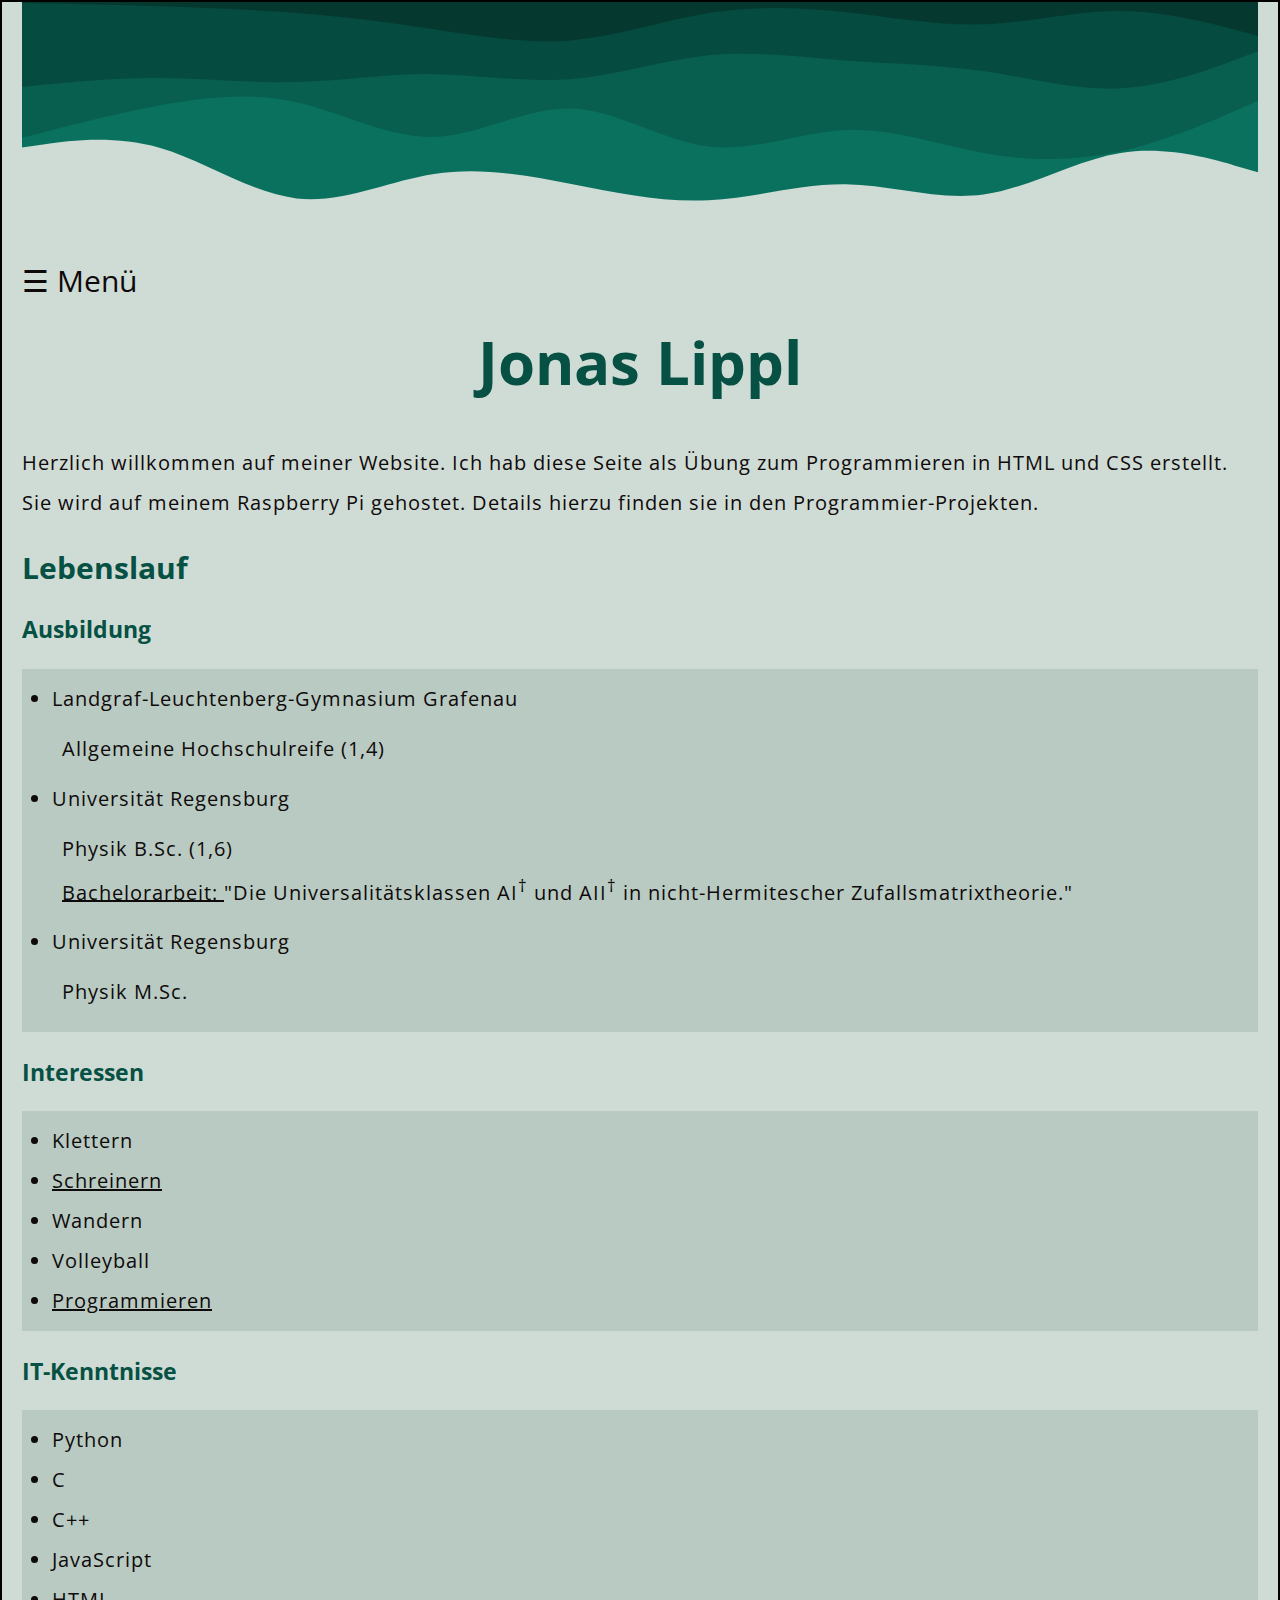
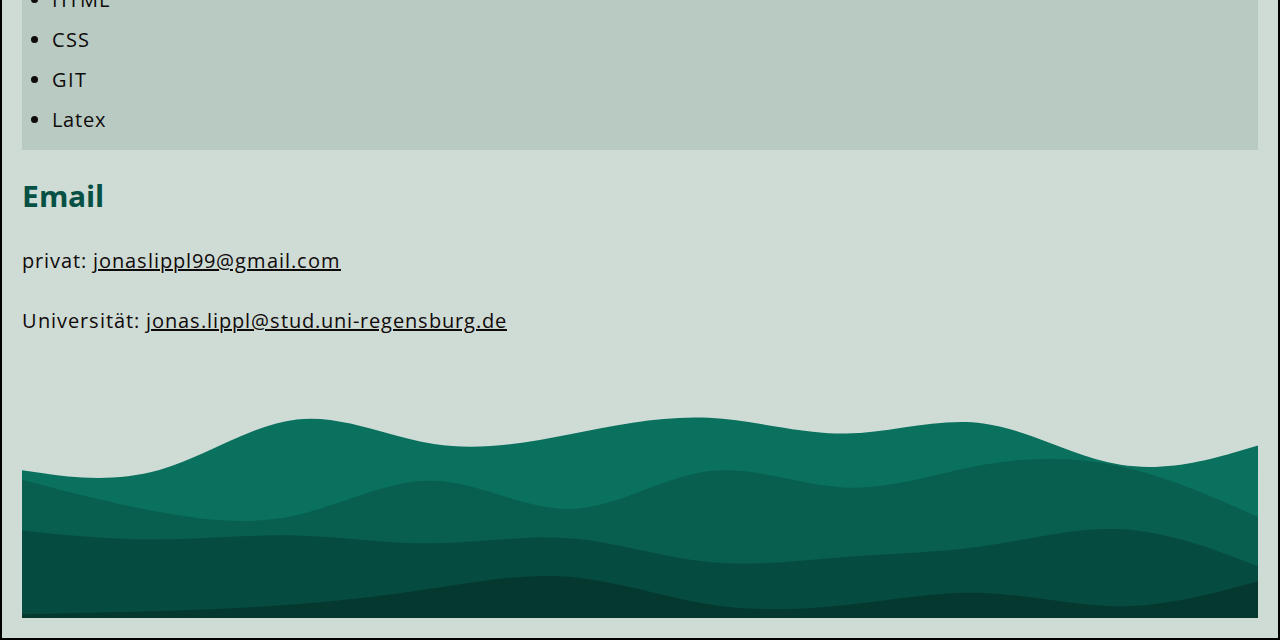
<file: index.html>
<!DOCTYPE html>
<html lang="en-US">

<head>
    <meta charset="utf-8">
    <meta name="author" content="Jonas Lippl">
    <meta name="description" content="Dies ist meine persöhnliche Website auf der ich mich vorstellen möchte.">
    <meta name="viewport" content="width=device-width, initial-scale=1.0">
    <link rel="icon" href="images/favicon.ico" type="image/x-icon">
    <link rel="stylesheet" href="styles/css-file.css">
    <link href="https://fonts.googleapis.com/css?family=Open+Sans" rel="stylesheet">
    <script src="scripts/js-file.js" defer></script>
    <title>Jonas Lippl</title>
</head>

<body>
    <div class="spacer layer1"></div>
    <div id="myNav" class="overlay">
        <a href="javascript:void(0)" class="closebtn" onclick="closeNav()">&times;</a>
        <div class="overlay-content">
            <a href="index.html">Startseite</a>
            <a href="/jonas-lippl/schreinern.html">Holz-Projekte</a>
            <a href="/jonas-lippl/coding.html">Programmier-Projekte</a>
        </div>
    </div>

    <span class="menuebutton" , style="font-size:30px;cursor:pointer" onclick="openNav()">&#9776; Menü</span>

    <h1>Jonas Lippl</h1>
    <p>Herzlich willkommen auf meiner Website. Ich hab diese Seite als Übung zum Programmieren in HTML und CSS erstellt. Sie wird auf meinem Raspberry Pi gehostet. Details hierzu finden sie in den Programmier-Projekten.
    </p>
    <!--Link to part of current document-->

    <h2>Lebenslauf</h2>

    <h3>Ausbildung</h3>
    <ul>
        <!--Ordered List-->
        <li>Landgraf-Leuchtenberg-Gymnasium Grafenau</li>
        <ul style="list-style: none;">
            <li>Allgemeine Hochschulreife (1,4)</li>
        </ul>
        <li>Universität Regensburg</li>
        <ul style="list-style: none;">
            <li>Physik B.Sc. (1,6)</li>
            <li><a href=" jonas-lippl/Bachelorarbeit.pdf " download="Bachelorarbeit.pdf ">
              Bachelorarbeit: 
              </a>"Die Universalitätsklassen AI<sup>†</sup> und AII<sup>†</sup> in nicht-Hermitescher Zufallsmatrixtheorie."</li>
        </ul>
        <li>Universität Regensburg</li>
        <ul style="list-style: none;">
            <li>Physik M.Sc.</li>
        </ul>
    </ul>


    <h3>Interessen</h3>
    <ul>
        <!--Unordered List-->
        <li>Klettern</li>
        <!--Adding a class, to refer to it in css file -->
        <li><a href="jonas-lippl/schreinern.html" title="Hier können Sie einige meiner Holz-Projekte sehen!">Schreinern</a> </li>
        <li>Wandern</li>
        <li>Volleyball</li>
        <li><a href="jonas-lippl/coding.html" title="Hier können Sie einige meiner Programmier-Projekte sehen!">Programmieren</a></li>
    </ul>


    <h3>IT-Kenntnisse</h3>
    <ul>
        <li>Python</li>
        <li>C</li>
        <li>C++</li>
        <li>JavaScript</li>
        <li>HTML</li>
        <li>CSS</li>
        <li>GIT</li>
        <li>Latex</li>
    </ul>

    <h2 id="Mailing_address">Email</h2>
    <p>privat: <a href="mailto:jonaslippl99@gmail.com">jonaslippl99@gmail.com</a></p>
    <p>Universität: <a href="mailto:jonas.lippl@stud.uni-regensburg.de">jonas.lippl@stud.uni-regensburg.de</a></p>
    <div class="spacer layer2"></div>

</body>

</html>

<!---->
</file>
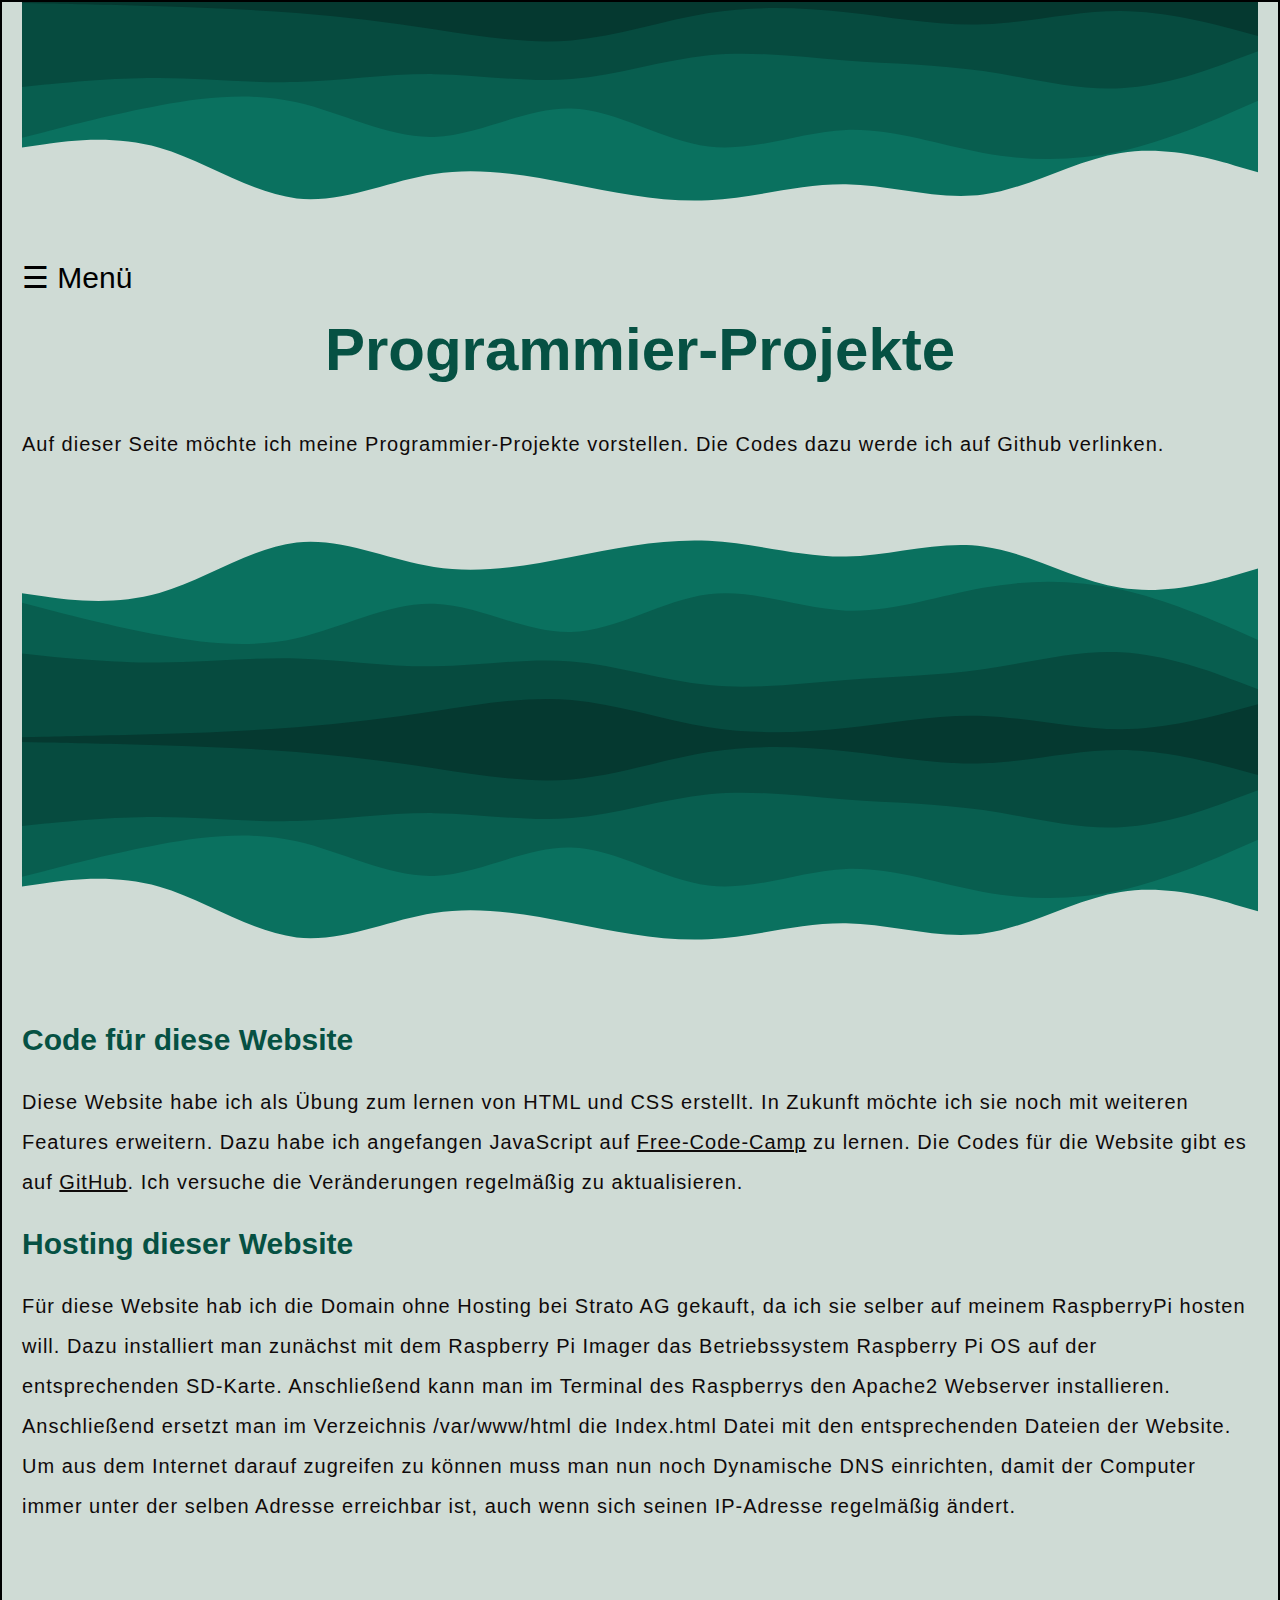
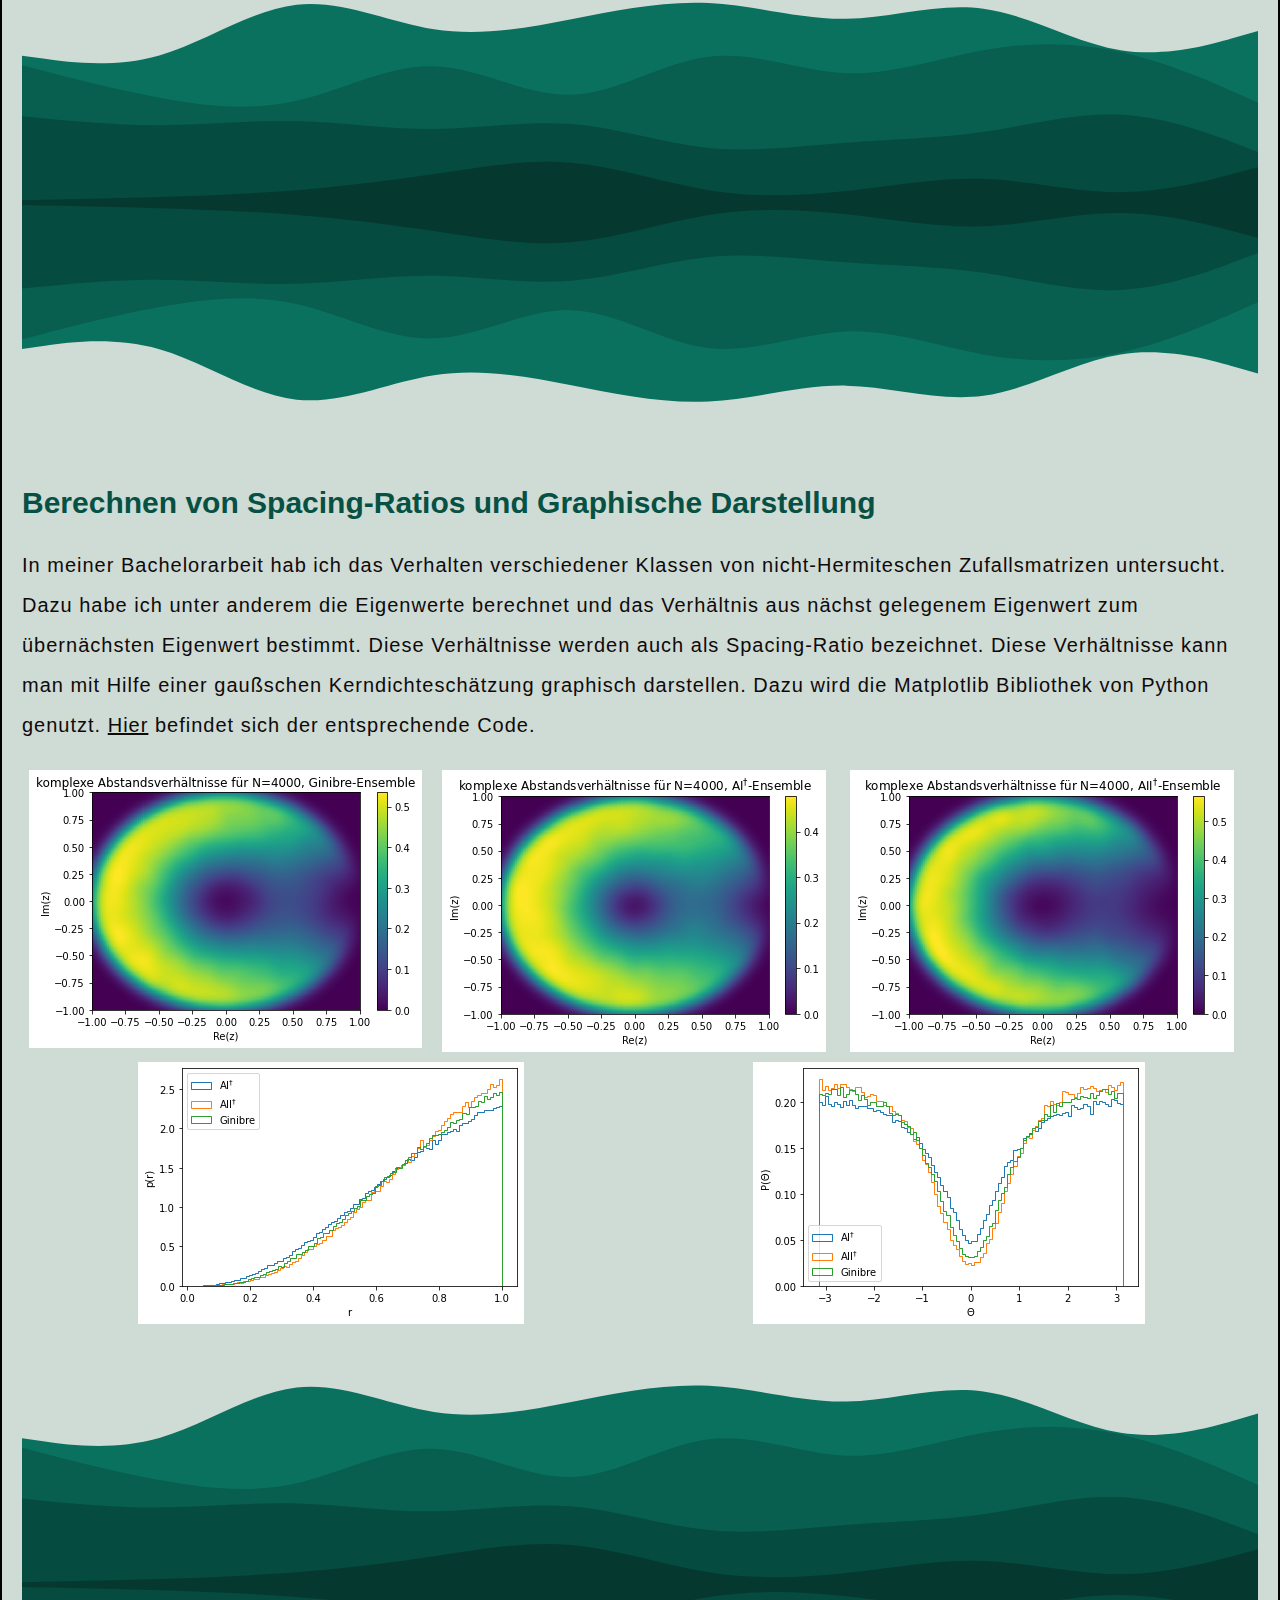
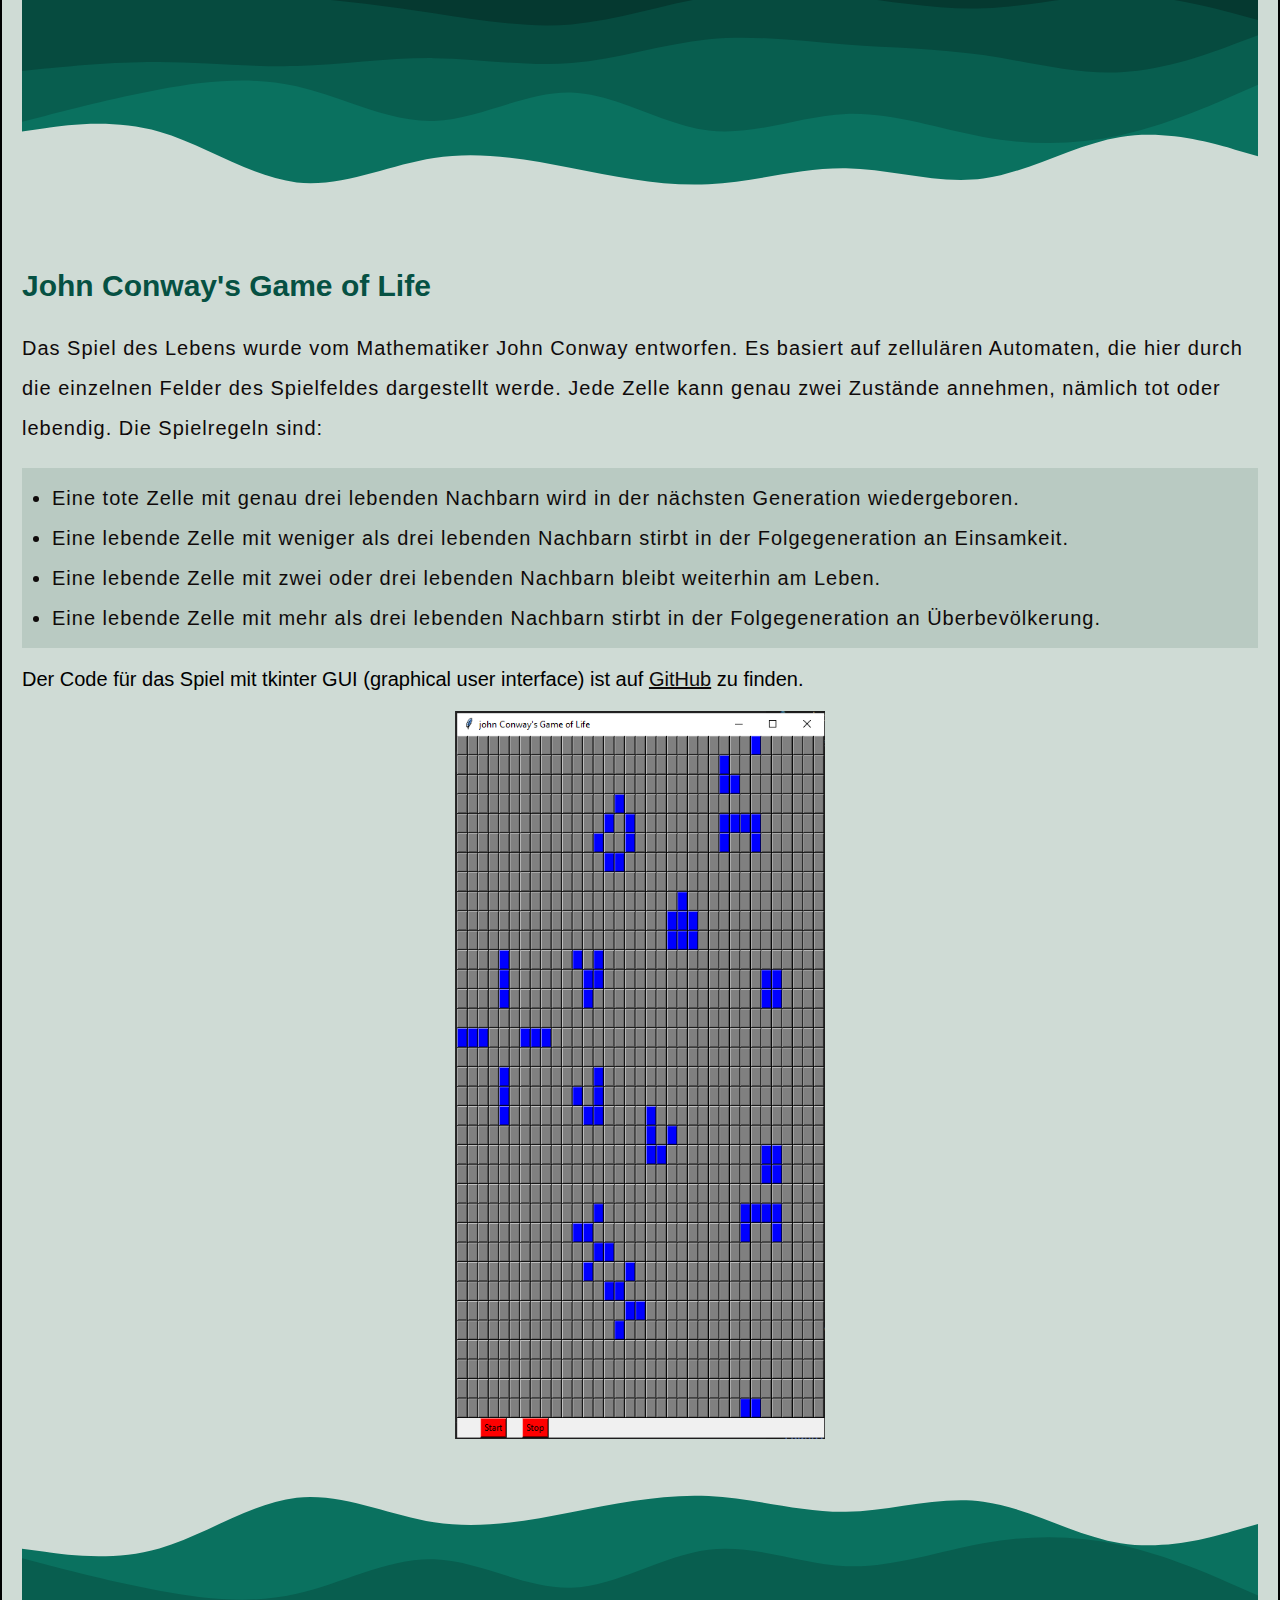
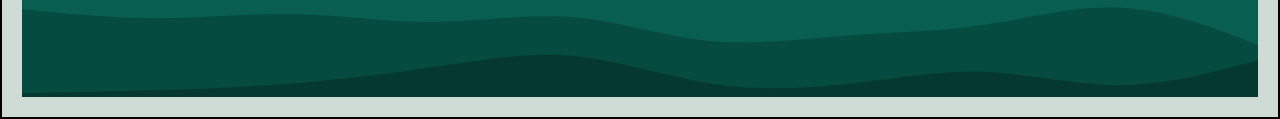
<file: jonas-lippl/coding.html>
<!DOCTYPE html>
<html lang="en-US">

<head>
    <meta charset="utf-8">
    <meta name="author" content="Jonas Lippl">
    <meta name="description" content="This is my personal homepage to introduce myselfe.">
    <meta name="viewport" content="width=device-width, initial-scale=1.0">
    <link rel="icon" href="../images/favicon.ico" type="image/x-icon">
    <link rel="stylesheet" href="../styles/css-file.css">
    <script src="../scripts/js-file.js" defer></script>
    <title>Jonas Lippl - Programmier-Projekte</title>
</head>

<body>
    <div class="spacer layer1"></div>
    <div id="myNav" class="overlay">
        <a href="javascript:void(0)" class="closebtn" onclick="closeNav()">&times;</a>
        <div class="overlay-content">
            <a href="../index.html">Startseite</a>
            <a href="schreinern.html">Holz-Projekte</a>
            <a href="coding.html">Programmier-Projekte</a>
        </div>
    </div>

    <span style="font-size:30px;cursor:pointer" onclick="openNav()">&#9776; Menü</span>

    <h1>Programmier-Projekte</h1>

    <p>Auf dieser Seite möchte ich meine Programmier-Projekte vorstellen. Die Codes dazu werde ich auf Github verlinken.</p>

    <div class="spacer layer2"></div>
    <div class="spacer layer1"></div>

    <h2>Code für diese Website</h2>
    <p>Diese Website habe ich als Übung zum lernen von HTML und CSS erstellt. In Zukunft möchte ich sie noch mit weiteren Features erweitern. Dazu habe ich angefangen JavaScript auf <a href="https://www.freecodecamp.org/">Free-Code-Camp</a> zu lernen. Die
        Codes für die Website gibt es auf
        <a href="https://github.com/jonas31415/Website" title="Code für die Website">GitHub</a>. Ich versuche die Veränderungen regelmäßig zu aktualisieren.
    </p>

    <h2>Hosting dieser Website</h2>
    <p>Für diese Website hab ich die Domain ohne Hosting bei Strato AG gekauft, da ich sie selber auf meinem RaspberryPi hosten will. Dazu installiert man zunächst mit dem Raspberry Pi Imager das Betriebssystem Raspberry Pi OS auf der entsprechenden SD-Karte.
        Anschließend kann man im Terminal des Raspberrys den Apache2 Webserver installieren. Anschließend ersetzt man im Verzeichnis /var/www/html die Index.html Datei mit den entsprechenden Dateien der Website. Um aus dem Internet darauf zugreifen zu
        können muss man nun noch Dynamische DNS einrichten, damit der Computer immer unter der selben Adresse erreichbar ist, auch wenn sich seinen IP-Adresse regelmäßig ändert.</p>

    <div class="spacer layer2"></div>
    <div class="spacer layer1"></div>

    <h2>Berechnen von Spacing-Ratios und Graphische Darstellung</h2>
    <p>In meiner Bachelorarbeit hab ich das Verhalten verschiedener Klassen von nicht-Hermiteschen Zufallsmatrizen untersucht. Dazu habe ich unter anderem die Eigenwerte berechnet und das Verhältnis aus nächst gelegenem Eigenwert zum übernächsten Eigenwert
        bestimmt. Diese Verhältnisse werden auch als Spacing-Ratio bezeichnet. Diese Verhältnisse kann man mit Hilfe einer gaußschen Kerndichteschätzung graphisch darstellen. Dazu wird die Matplotlib Bibliothek von Python genutzt. <a href="https://github.com/jonas31415/Spacing-Ratios-of-non-hermitian-random-matrices"
            title="Code für Spacing-Ratios">Hier</a> befindet sich der entsprechende Code.
    </p>
    <div class="row">
        <div class="column3">
            <img src="../images/ginibre_sr.png" alt="Spacing-Ratios des Ginibre-Ensembles">
        </div>
        <div class="column3">
            <img src="../images/AI_sr.png" alt="Spacing-Ratios des AI^dagger-Ensembles">
        </div>
        <div class="column3">
            <img src="../images/AII_sr.png" alt="Spacing-Ratios des AII^dagger-Ensembles">
        </div>
    </div>
    <div class="row">
        <div class="column2">
            <img src="../images/r(4000).png" alt="Radial-Verteilung der Spacing-Ratios">
        </div>
        <div class="column2">
            <img src="../images/theta(4000).png" alt="Winkel-Verteilung der Spacing-Ratios">
        </div>
    </div>

    <div class="spacer layer2"></div>
    <div class="spacer layer1"></div>

    <h2>John Conway's Game of Life</h2>
    <p>Das Spiel des Lebens wurde vom Mathematiker John Conway entworfen. Es basiert auf zellulären Automaten, die hier durch die einzelnen Felder des Spielfeldes dargestellt werde. Jede Zelle kann genau zwei Zustände annehmen, nämlich tot oder lebendig.
        Die Spielregeln sind:
        <ul>
            <li>Eine tote Zelle mit genau drei lebenden Nachbarn wird in der nächsten Generation wiedergeboren.</li>
            <li>Eine lebende Zelle mit weniger als drei lebenden Nachbarn stirbt in der Folgegeneration an Einsamkeit.</li>
            <li>Eine lebende Zelle mit zwei oder drei lebenden Nachbarn bleibt weiterhin am Leben.</li>
            <li>Eine lebende Zelle mit mehr als drei lebenden Nachbarn stirbt in der Folgegeneration an Überbevölkerung.</li>
        </ul>
        Der Code für das Spiel mit tkinter GUI (graphical user interface) ist auf <a href="https://github.com/jonas31415/Game-of-Life" title="Code für Game of Life">GitHub</a> zu finden.
    </p>
    <img class="gameoflife" src="../images/gameoflife.PNG" alt="GameOfLife" style="width: 30%">
    <div class="spacer layer2"></div>
</body>

</html>
</file>
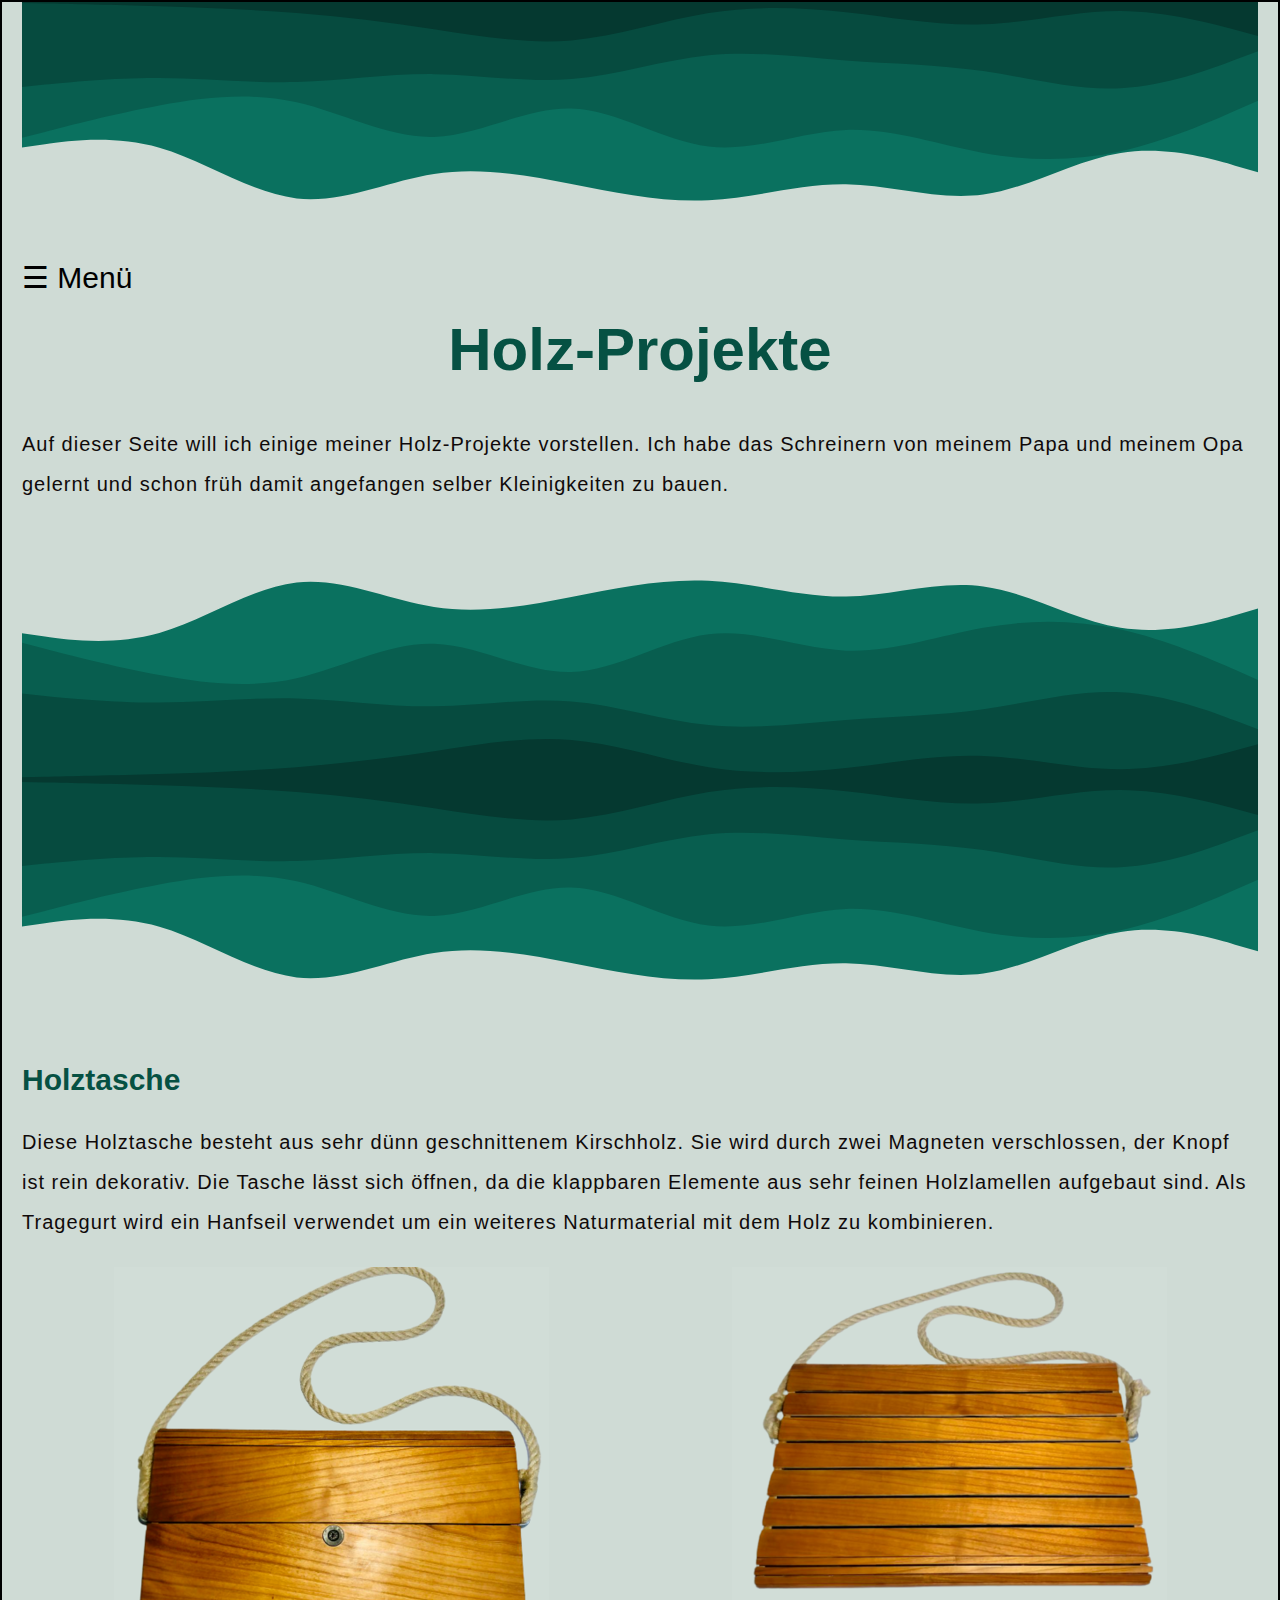
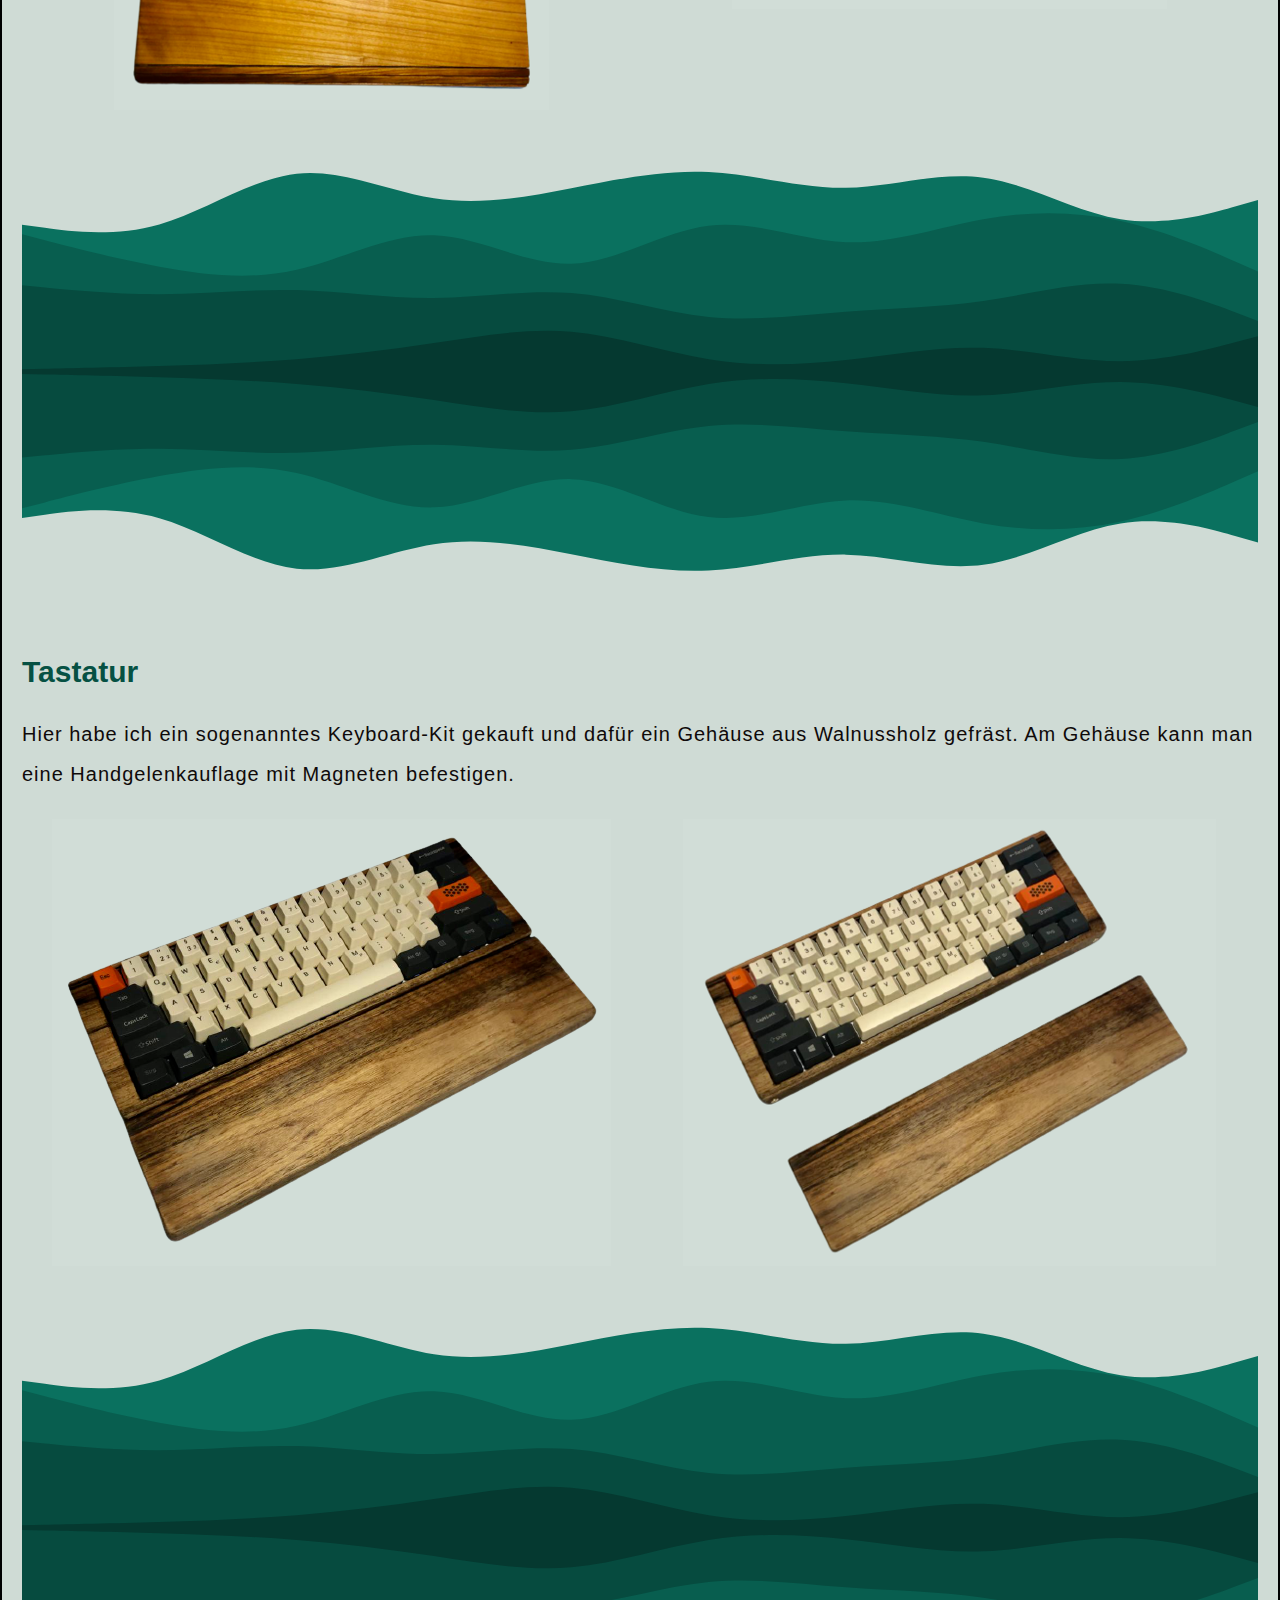
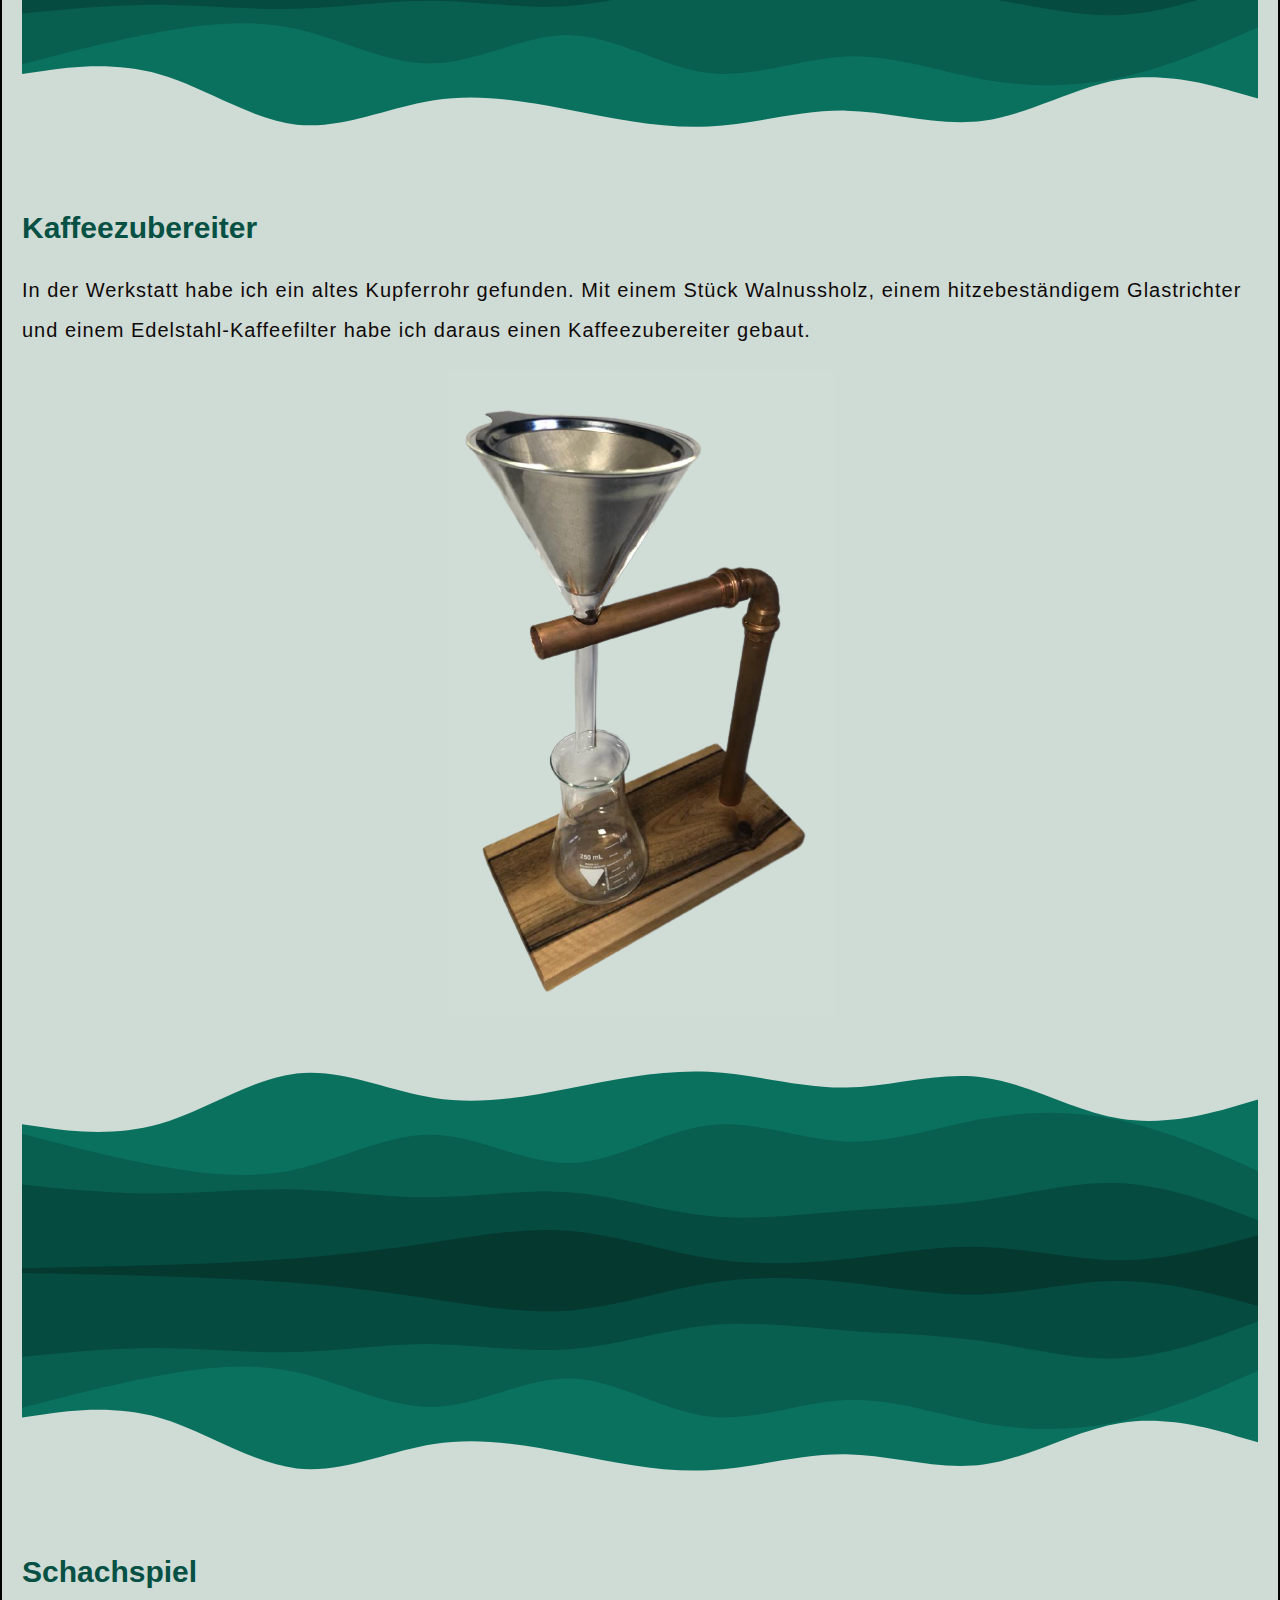
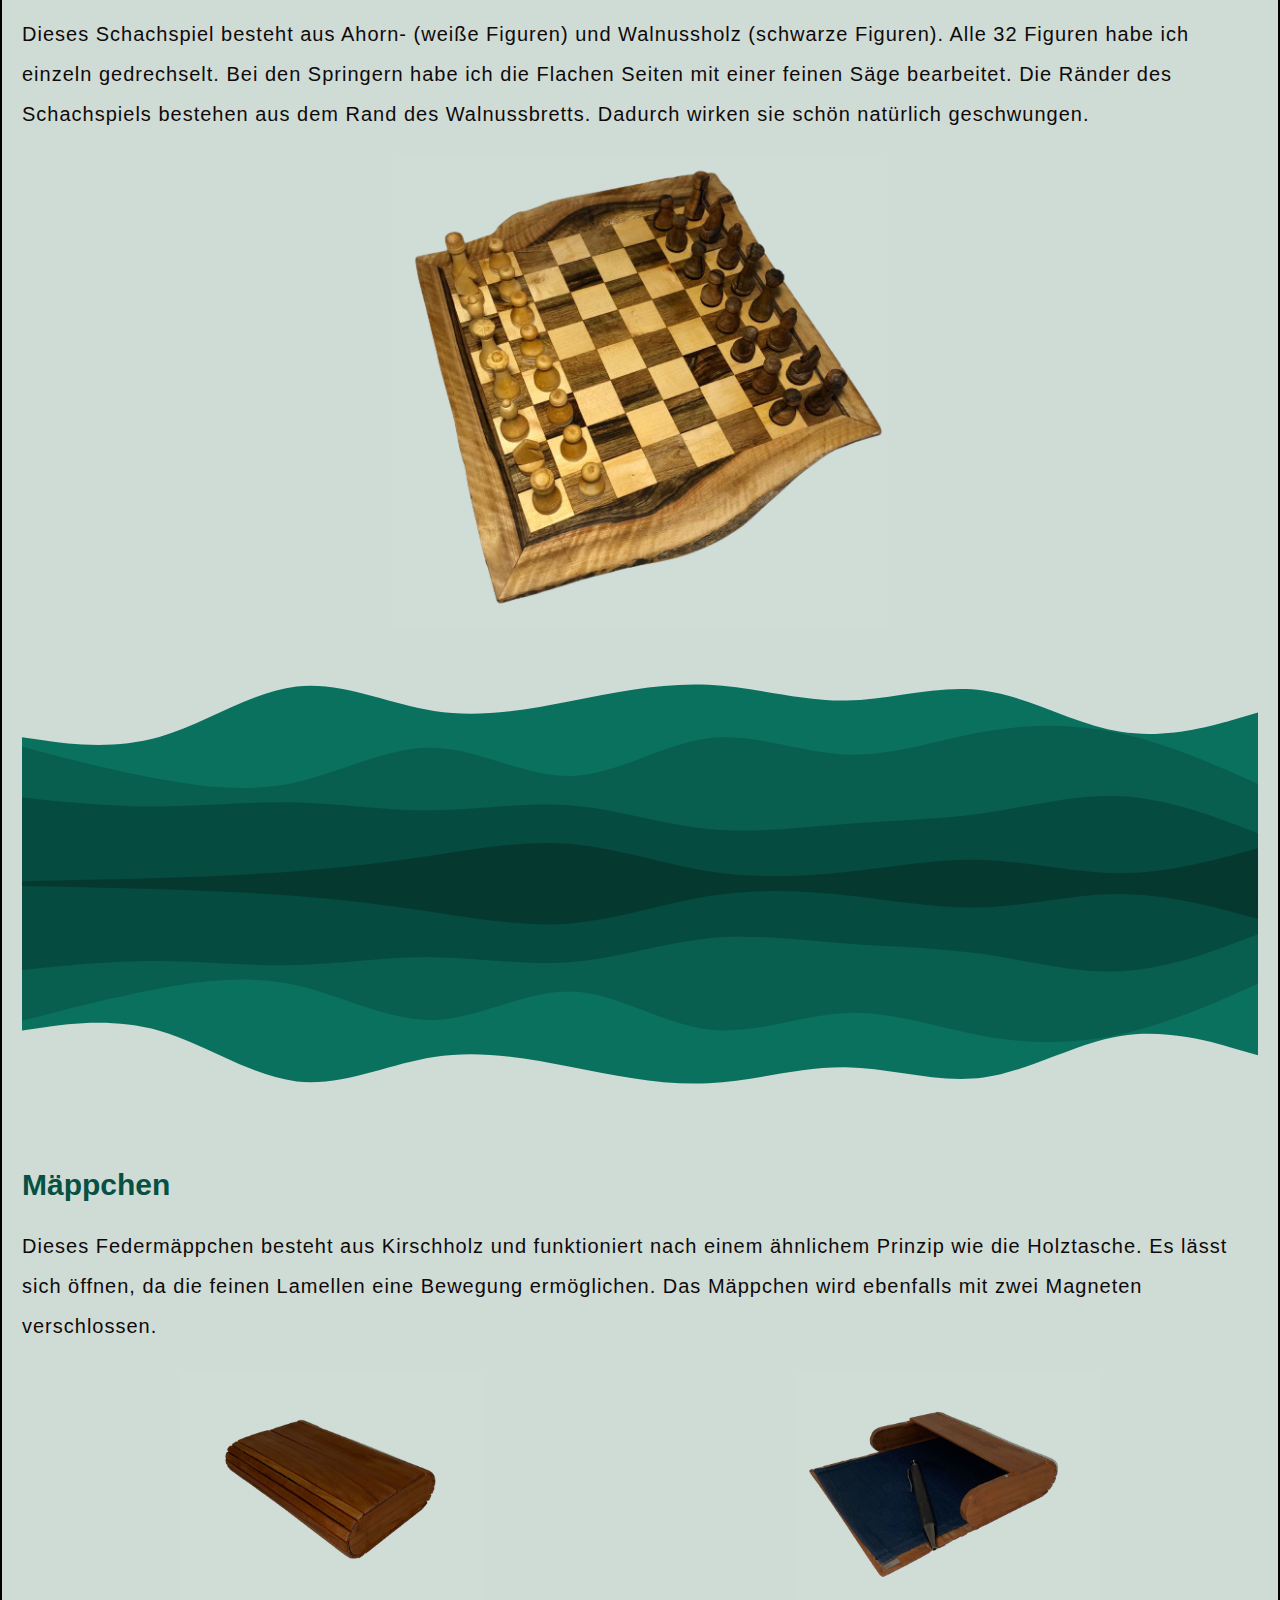
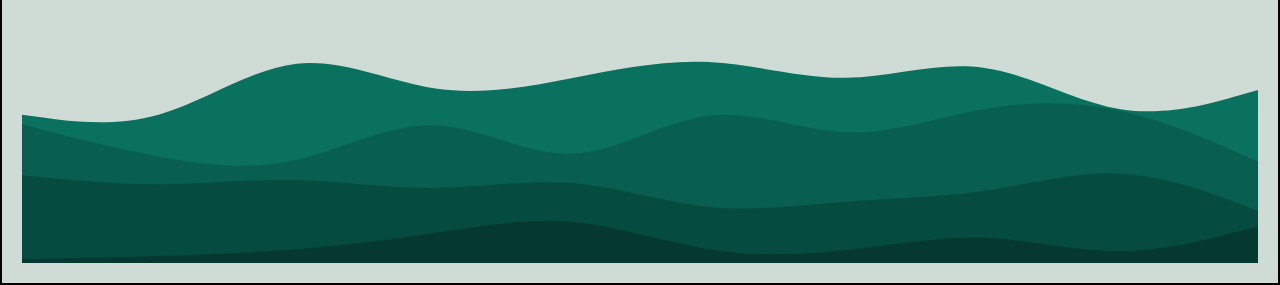
<file: jonas-lippl/schreinern.html>
<!DOCTYPE html>
<html lang="en-US">

<head>
    <meta charset="utf-8">
    <meta name="author" content="Jonas Lippl">
    <meta name="description" content="This is my personal homepage to introduce myselfe.">
    <meta name="viewport" content="width=device-width, initial-scale=1.0">
    <link rel="icon" href="../images/favicon.ico" type="image/x-icon">
    <link rel="stylesheet" href="../styles/css-file.css">
    <script src="../scripts/js-file.js" defer></script>
    <title>Jonas Lippl - Holz-Projekte</title>
</head>

<body>
    <div class="spacer layer1"></div>
    <div id="myNav" class="overlay">
        <a href="javascript:void(0)" class="closebtn" onclick="closeNav()">&times;</a>
        <div class="overlay-content">
            <a href="../index.html">Startseite</a>
            <a href="schreinern.html">Holz-Projekte</a>
            <a href="coding.html">Programmier-Projekte</a>
        </div>
    </div>

    <span style="font-size:30px;cursor:pointer" onclick="openNav()">&#9776; Menü</span>

    <h1>Holz-Projekte</h1>

    <p>Auf dieser Seite will ich einige meiner Holz-Projekte vorstellen. Ich habe das Schreinern von meinem Papa und meinem Opa gelernt und schon früh damit angefangen selber Kleinigkeiten zu bauen.
    </p>

    <div class="spacer layer2"></div>
    <div class="spacer layer1"></div>

    <h2>Holztasche</h2>
    <p>Diese Holztasche besteht aus sehr dünn geschnittenem Kirschholz. Sie wird durch zwei Magneten verschlossen, der Knopf ist rein dekorativ. Die Tasche lässt sich öffnen, da die klappbaren Elemente aus sehr feinen Holzlamellen aufgebaut sind. Als Tragegurt
        wird ein Hanfseil verwendet um ein weiteres Naturmaterial mit dem Holz zu kombinieren.
    </p>
    <div class="row">
        <div class="column2">
            <img src="../images/tasche1.png" alt="Holztasche Vorderseite">
        </div>
        <div class="column2">
            <img src="../images/tasche2.png" alt="Holztasche Rückseite">
        </div>
    </div>

    <div class="spacer layer2"></div>
    <div class="spacer layer1"></div>

    <h2>Tastatur</h2>
    <p>Hier habe ich ein sogenanntes Keyboard-Kit gekauft und dafür ein Gehäuse aus Walnussholz gefräst. Am Gehäuse kann man eine Handgelenkauflage mit Magneten befestigen.</p>
    <div class="row">
        <div class="column2">
            <img src="../images/tastatur1.png" alt="Tastatur">
        </div>
        <div class="column2">
            <img src="../images/tastatur2.png" alt="Tastatur">
        </div>
    </div>

    <div class="spacer layer2"></div>
    <div class="spacer layer1"></div>

    <h2>Kaffeezubereiter</h2>
    <p>In der Werkstatt habe ich ein altes Kupferrohr gefunden. Mit einem Stück Walnussholz, einem hitzebeständigem Glastrichter und einem Edelstahl-Kaffeefilter habe ich daraus einen Kaffeezubereiter gebaut.</p>
    <img src="../images/kaffee.png" alt="Kaffeezubereiter">

    <div class="spacer layer2"></div>
    <div class="spacer layer1"></div>

    <h2>Schachspiel</h2>
    <p>Dieses Schachspiel besteht aus Ahorn- (weiße Figuren) und Walnussholz (schwarze Figuren). Alle 32 Figuren habe ich einzeln gedrechselt. Bei den Springern habe ich die Flachen Seiten mit einer feinen Säge bearbeitet. Die Ränder des Schachspiels bestehen
        aus dem Rand des Walnussbretts. Dadurch wirken sie schön natürlich geschwungen.
    </p>

    <img src="../images/schach1.png" alt="Schachspiel" style="width:40%">

    <div class="spacer layer2"></div>
    <div class="spacer layer1"></div>

    <h2>Mäppchen</h2>
    <p>Dieses Federmäppchen besteht aus Kirschholz und funktioniert nach einem ähnlichem Prinzip wie die Holztasche. Es lässt sich öffnen, da die feinen Lamellen eine Bewegung ermöglichen. Das Mäppchen wird ebenfalls mit zwei Magneten verschlossen.
    </p>
    <div class="row">
        <div class="column2">
            <img src="../images/mäppchen1.png" alt="Mäppchen" style="width:50%">
        </div>
        <div class="column2">
            <img src="../images/mäppchen2.png" alt="Mäppchen" style="width:50%">
        </div>
    </div>



    <div class="spacer layer2"></div>

</body>

</html>
</file>
<file: styles/css-file.css>
/* Handle basic element styling */
        /* -------------------------------------------------------------------------------------------- */
        
        html {
            background-color: rgb(200, 200, 200);
            /*Hintergrundfarbe der website ohne body*/
            font-size: 20px;
            font-family: 'Open Sans', sans-serif;
        }
        
        body {
            width: auto;
            /*Seitenbreite wird automatisch an breite von browserfenster angepasst*/
            margin: 0 auto;
            background-color: #CFDBD5;
            padding: 0 20px 20px 20px;
            border: 2px solid black;
        }
        /*Überschriften*/
        
        h1 {
            font-size: 60px;
            text-align: center;
            margin: 0;
            /*Abstand am Kopf der Website*/
            padding: 20px 0;
            color: #065143;
            /*Farbe der Überschrift*/
            /*text-shadow: 3px 3px 1px rgb(46, 45, 45);*/
        }
        
        h2 {
            color: #065143;
            font-weight: bolder;
            /*For setting text in bold*/
        }
        
        h3 {
            color: #065143;
            font-weight: bold;
            /*bold is already the preset for headings*/
        }
        
        p,
        li {
            font-size: 20px;
            line-height: 2;
            letter-spacing: 1px;
            color: #0F0A0A;
        }
        
        ul {
            background: #B9CAC2;
            padding: 10px;
        }
        
        li {
            margin-left: 20px;
        }
        /*Darstellung von Bildern*/
        /*image containers to put pictures side by side*/
        
        * {
            box-sizing: border-box;
        }
        
        img {
            display: block;
            margin-left: auto;
            margin-right: auto;
        }
        
        .column2 {
            float: left;
            width: 50%;
            padding: 5px;
            border: 1px;
        }
        
        .column3 {
            float: left;
            width: 33%;
            padding: 5px;
            border: 1px;
        }
        /* Clear floats after image containers */
        
        .row::after {
            content: "";
            clear: both;
            display: table;
        }
        /*making wavy background*/
        
        .spacer {
            aspect-ratio: 960/200;
            width: 100%;
            background-repeat: no-repeat;
            background-position: center;
            background-size: cover;
        }
        
        .layer1 {
            background-image: url(../images/wave.svg);
        }
        
        .layer2 {
            background-image: url(../images/wave2.svg);
        }
        /*Styling links*/
        
        a:link {
            color: #0F0A0A;
            /*color of unvisited link*/
        }
        
        a:visited {
            color: #0F0A0A;
            /*color of visited link*/
        }
        
        a:hover {
            text-decoration: none;
            /*when hovering over element underline is removed*/
        }
        
        .navmenue {
            position: absolute;
            z-index: 1;
            top: 0;
            right: 10%;
        }
        /*Styling sidenavigation bar*/
        /*
.sidenav {
    height: 100%;
    width: 0;
    position: fixed;
    z-index: 1;
    top: 0;
    right: 0;
    background-color: #065143;
    overflow-x: hidden;
    transition: 0.5s;
    padding-top: 60px;
}

.sidenav a {
    padding: 8px 8px 8px 32px;
    text-decoration: none;
    font-size: 25px;
    color: #CFDBD5;
    display: block;
    transition: 0.3s;
}

.sidenav a:hover {
    color: #CFDBD5;
}

.sidenav .closebtn {
    position: absolute;
    top: 0;
    right: 25px;
    font-size: 36px;
    margin-left: 50px;
}*/
        /*Slide out menü*/
        
        .overlay {
            height: 100%;
            width: 0;
            position: fixed;
            z-index: 1;
            top: 0;
            left: 0;
            background-color: #065143;
            background-color: rgba(6, 81, 67, 0.75);
            overflow-x: hidden;
            transition: 0.5s;
        }
        
        .overlay-content {
            position: relative;
            top: 25%;
            width: 100%;
            text-align: center;
            margin-top: 30px;
        }
        
        .overlay a {
            padding: 8px;
            text-decoration: none;
            font-size: 36px;
            color: #CFDBD5;
            display: block;
            transition: 0.3s;
        }
        
        .overlay .closebtn {
            position: absolute;
            top: 20px;
            right: 45px;
            font-size: 60px;
            color: #CFDBD5;
        }
        
        @media screen and (max-height: 450px) {
            .overlay a {
                font-size: 20px
            }
            .overlay .closebtn {
                font-size: 40px;
                top: 15px;
                right: 35px;
            }
        }
        
        .menuebutton {
            color: #0F0A0A;
        }
</file>
